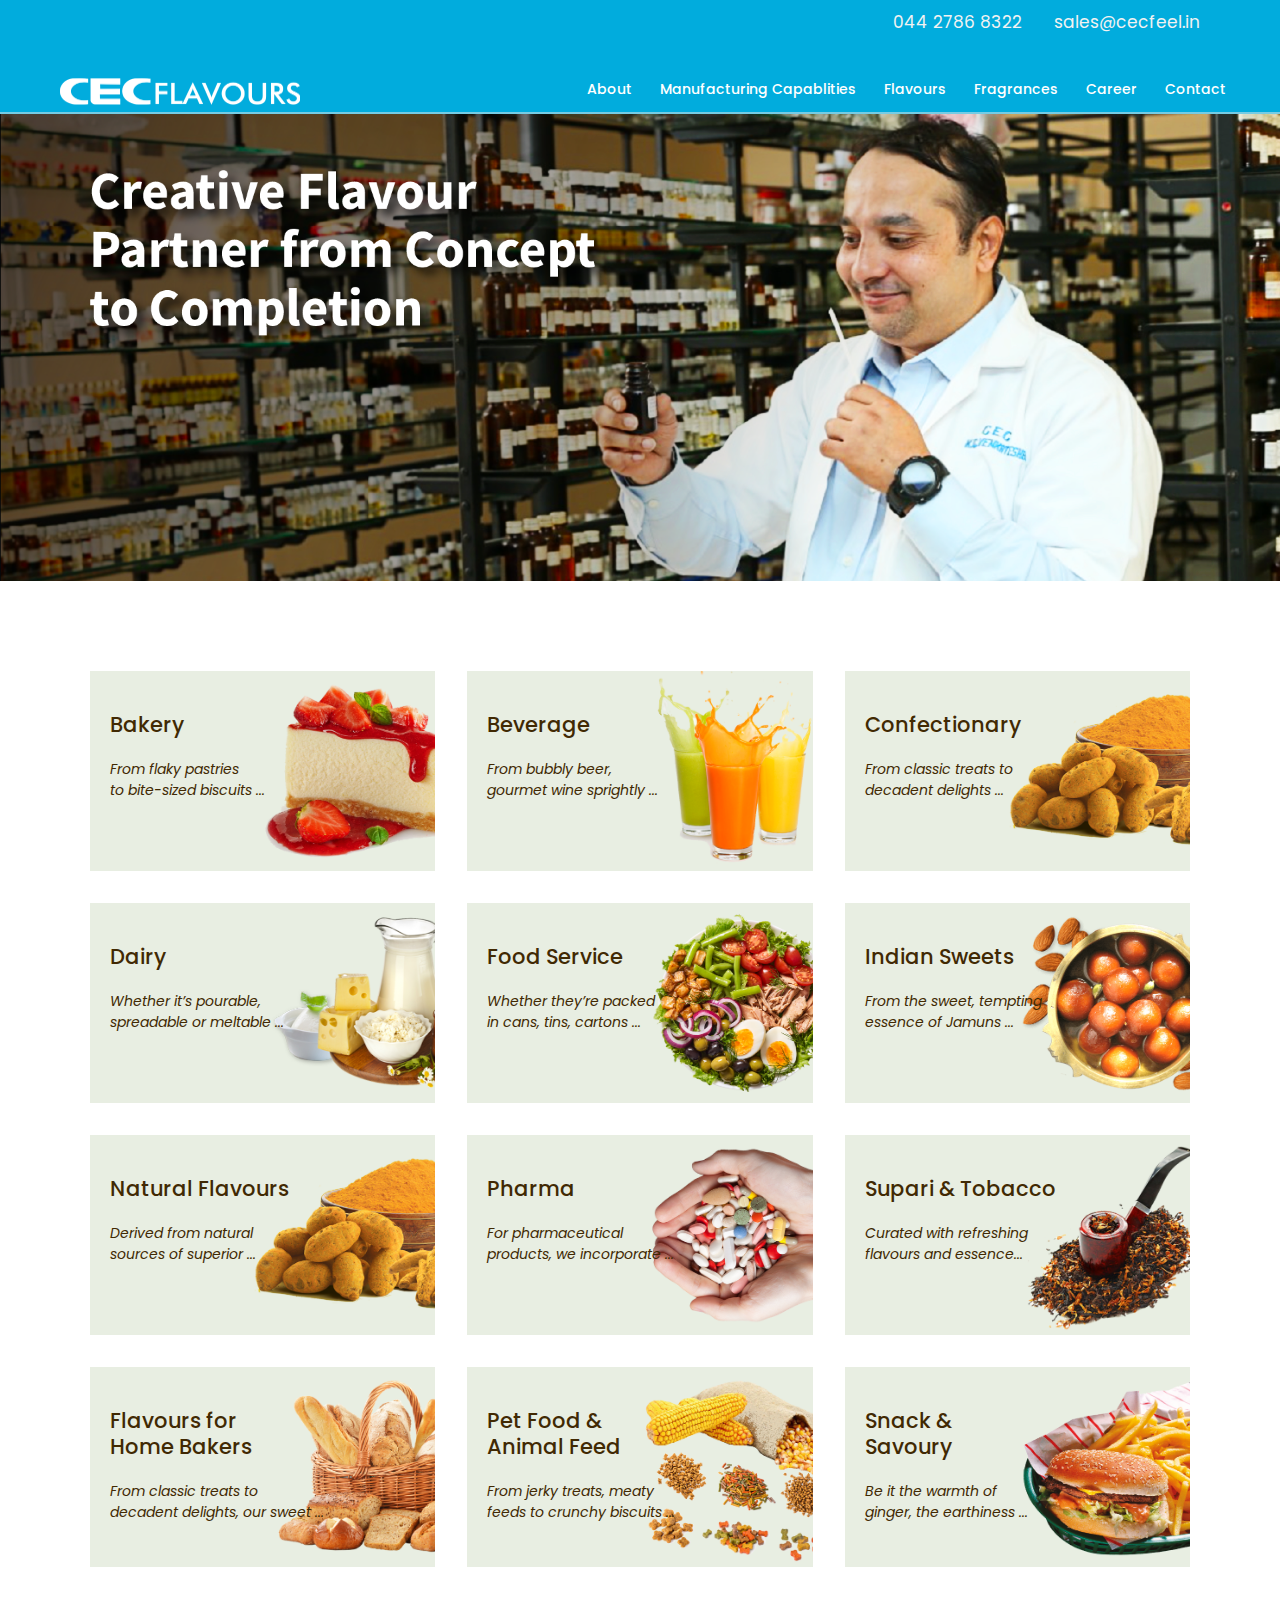
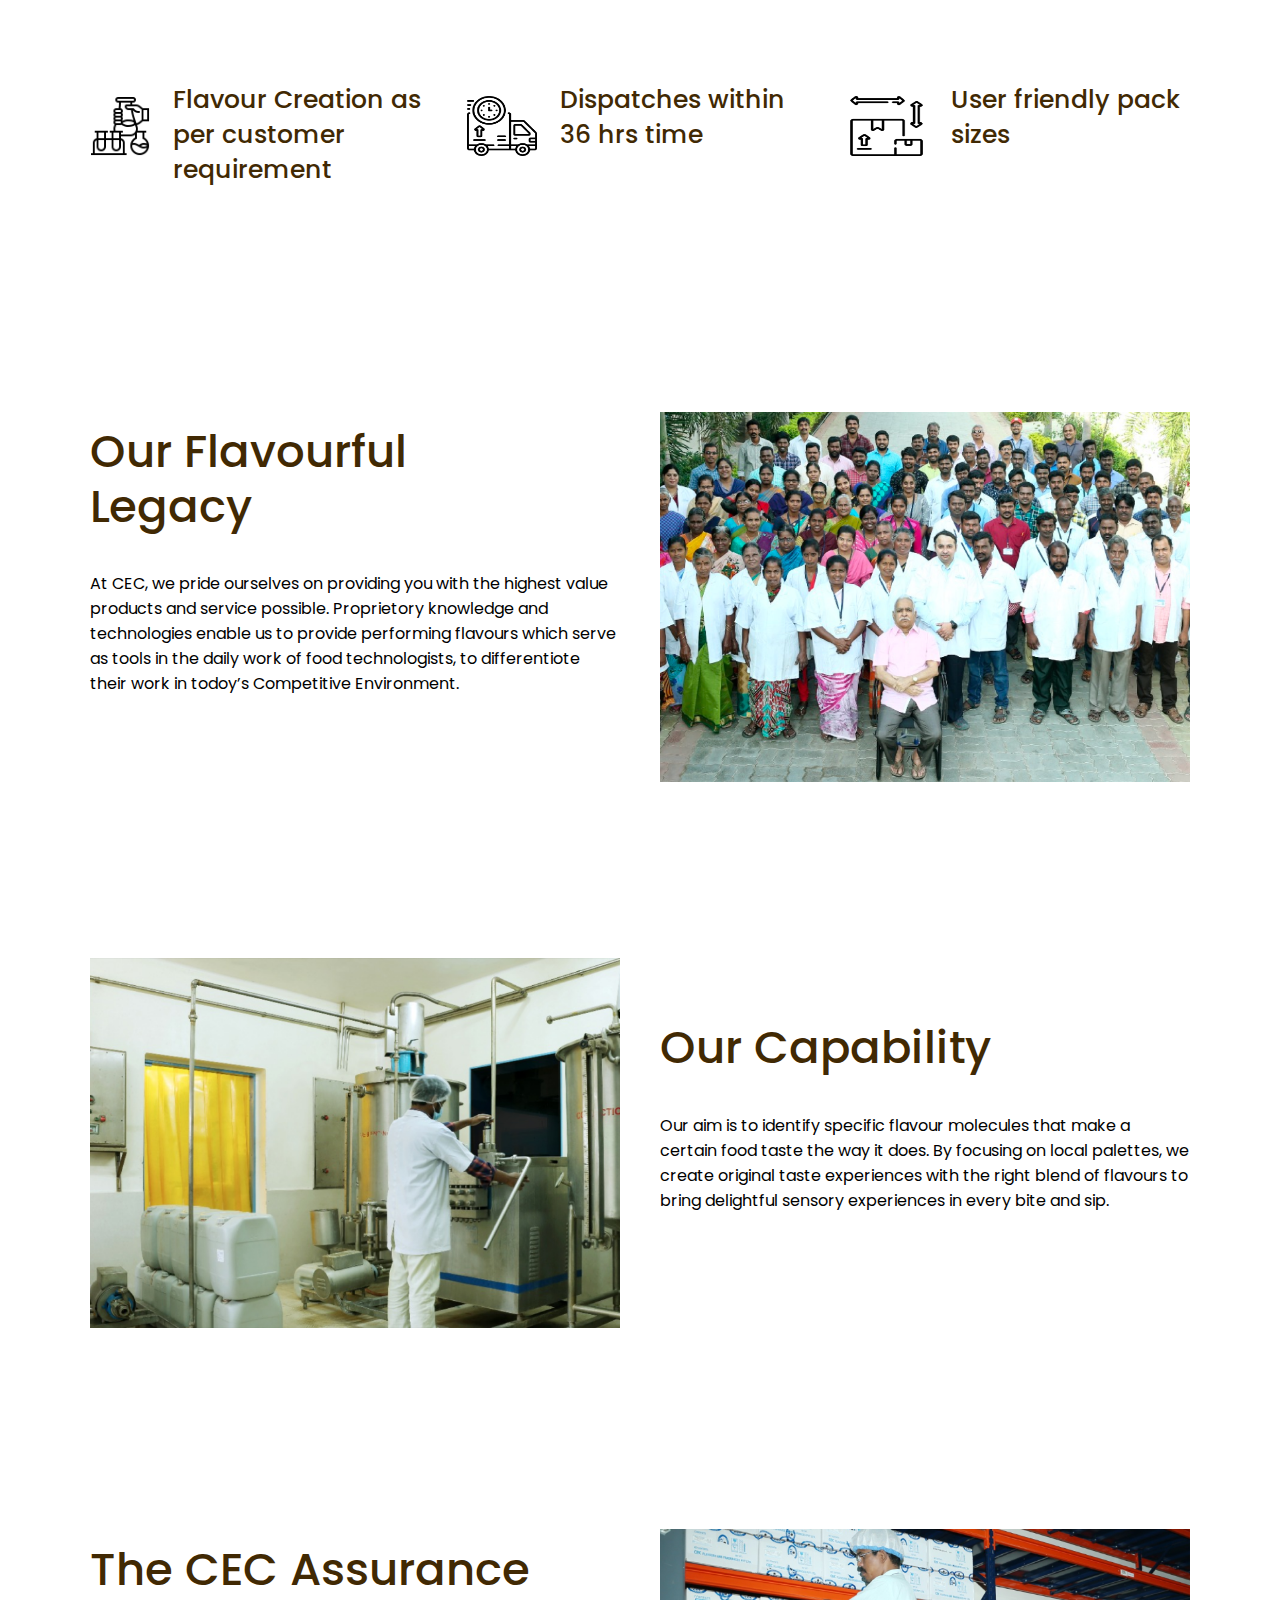
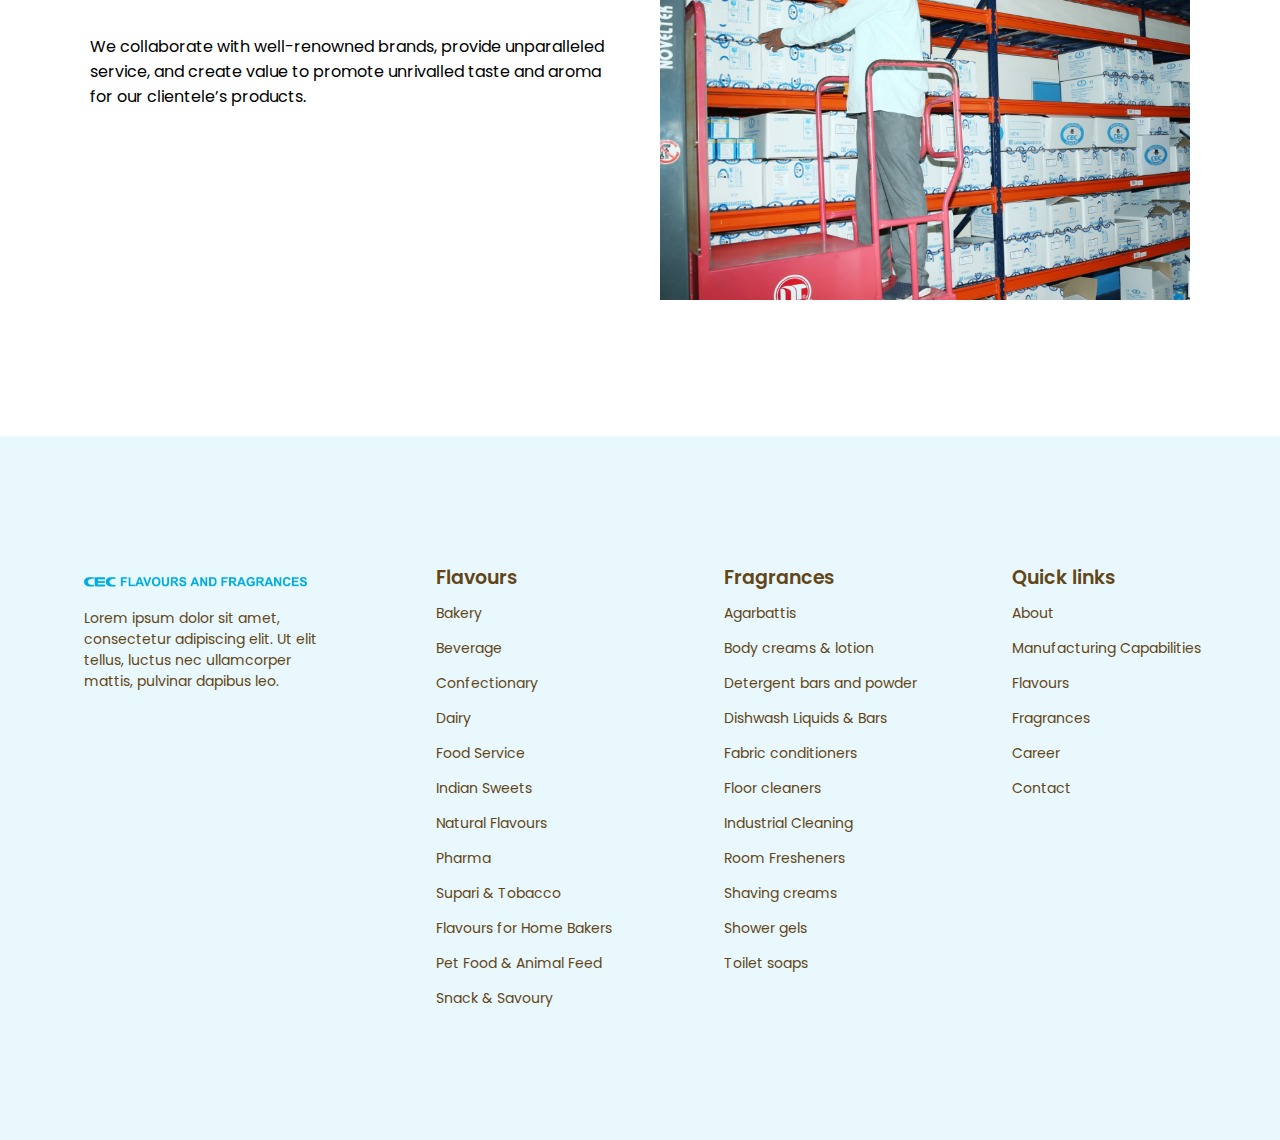
<file: index.html>
<!DOCTYPE html>
<html>
<head>
	<title>CEC Website</title>
	<meta charset="utf-8">
	<meta name="viewport" content="width=device-width, initial-scale=1.0">
	<link rel="stylesheet" type="text/css" href="css/style.css">
	<script src="https://cdnjs.cloudflare.com/ajax/libs/jquery/3.3.1/jquery.min.js"></script>
	<!-- header navbar js start here -->
	<script src="js/headerscript.js"></script>
	<!-- header navbar js end here -->
</head>
<body>
<!-- header section start here -->

<section class="navigation"  id="myHeader">
  <div class="topnav">
  <a href="#home"></a>
  <a href="#news"></a>
  <a href="#contact">sales@cecfeel.in</a>
  <a href="#about">044 2786 8322</a>
</div>
  <div class="nav-container header">
    <div class="brand">
      <a href="#!"><img src="images/CEC-flavours-logo.png" style="width: 50%;"> </a>
    </div>
    <nav>
      <div class="nav-mobile"><a id="navbar-toggle" href="#!"><span></span></a></div>
      <ul class="nav-list">
        <li>
          <a href="#!" class="active">Home</a>
        </li>
        <li>
          <a href="#!">About</a>
        </li>
        <li>
          <a href="#!">Manufacturing Capablities</a>
        </li>
        <li>
          <a href="#!">Flavours</a>
        </li>
        <li>
          <a href="#!">Fragrances</a>
        </li>
        <li>
          <a href="#!">Career</a>
        </li>
        <li>
          <a href="#!">Contact</a>
        </li>
      </ul>
    </nav>
  </div>
</section>
<!-- header section end here -->
<!-- slider section start here -->
<section>
	<div id="slidy-container">
  <figure id="slidy">
    <img src="images/cecsliderone.png" alt="sliderone" >
    <img src="images/cecslidertwo.png" alt="slidertwo" >
    <img src="images/cecsliderthree.png" alt="sliderthree" >
  </figure>
</div>
</section>
<!-- slider section end here -->
<!-- grid section start here -->
<section>
	<main>
		<article style="background-image: url('images/bakery.png');">
  	<a href="#"><h3>Bakery</h3>
  		<p><em>From flaky pastries <br> to bite-sized biscuits ...</em></p></a>
  </article>
  <article style="background-image: url('images/beverages.png');">
  	<a href="#"><h3>Beverage</h3>
  		<p><em>From bubbly beer, <br>gourmet wine sprightly ...</em></p></a>
  </article>
  <article style="background-image: url('images/natural-flavours.png');">
  	<a href="#"><h3>Confectionary</h3>
  		<p><em>From classic treats to<br>decadent delights ...</em></p></a>
  </article>
  <article style="background-image: url('images/dairy.png');">
  	<a href="#"><h3>Dairy</h3>
  		<p><em>Whether it’s pourable, <br>spreadable or meltable ...</em></p></a>
  </article>
  <article style="background-image: url('images/food-service.png');">
  	<a href="#"><h3>Food Service</h3>
  		<p><em>Whether they’re packed<br> in cans, tins, cartons ...</em></p></a>
  </article>
  <article style="background-image: url('images/sweets.png');">
  	<a href="#"><h3>Indian Sweets</h3>
  		<p><em>From the sweet, tempting <br>essence of Jamuns ... </em></p></a>
  </article>
  <article style="background-image: url('images/natural-flavours.png');">
  	<a href="#"><h3>Natural Flavours</h3>
  		<p><em>Derived from natural<br>sources of superior ...</em></p></a>
  </article>
  <article style="background-image: url('images/pharmacy.png');">
  	<a href="#"><h3>Pharma</h3>
  		<p><em>For pharmaceutical<br>products, we incorporate ...</em></p></a>
  </article>
  <article style="background-image: url('images/tobacco.png');">
  	<a href="#"><h3>Supari & Tobacco</h3>
  		<p><em>Curated with refreshing<br>flavours and essence... </em></p></a>
  </article>
  <article style="background-image: url('images/home-bakers.png');">
  	<a href="#"><h3>Flavours for <br> Home Bakers</h3>
  		<p><em>From classic treats to<br>decadent delights, our sweet ...</em></p></a>
  </article>
  <article style="background-image: url('images/pet-food.png');">
  	<a href="#"><h3>Pet Food &amp; <br>Animal Feed</h3>
  		<p><em>From jerky treats, meaty <br> feeds to crunchy biscuits ...</em></p></a>
  </article>	
  <article style="background-image: url('images/snack.png');">
  	<a href="#"><h3>Snack &amp; <br>Savoury</h3>
  		<p><em>Be it the warmth of<br>ginger, the earthiness ... </em></p></a>
  </article>
</main>
</section>
<!-- grid section end here -->
<!-- flex section start here -->
<section>
	<main class="flex">
    <div class="flex-item">
    	<img src="images/chemical-analysis.png">
    	<h3>Flavour Creation
as per customer requirement</h3>
    </div>
    <div class="flex-item">
    	<img src="images/delivery-van.png">
    	<h3>Dispatches within
36 hrs time</h3>
    </div>
    <div class="flex-item">
    	<img src="images/delivery-box.png">
    	<h3>User friendly
pack sizes</h3>
    </div>
  </main>
</section>
<!-- flex section end here -->
<!-- flex-twocol section start here -->
<section>
	<div class="flex-container flexone">
  <div class="flex-item-left flex-one-left">
  	<h2>Our Flavourful Legacy</h2>
  	<p>At CEC, we pride ourselves on providing you with the highest value products and service possible. Proprietory knowledge and technologies enable us to provide performing flavours which serve as tools in the daily work of food technologists, to differentiote their work in todoy’s Competitive Environment.</p>
  </div>
  <div class="flex-item-right flex-one-right">
  	<img src="images/cec-legacy.png">
  </div>
</div>
</section>
<!-- flex-twocol section end here -->
<!-- flex-twocol section start here -->
<section>
	<div class="flex-container flextwo">
  <div class="flex-item-left flex-two-left">
  	<img src="images/cec-capacity.png">
  </div>
  <div class="flex-item-right flex-two-right">
  	<h2>Our Capability</h2>
  	<p>Our aim is to identify specific flavour molecules that make a certain food taste the way it does. By focusing on local palettes, we create original taste experiences with the right blend of flavours to bring delightful sensory experiences in every bite and sip.</p>
  </div>
</div>
</section>
<!-- flex-twocol section end here -->
<!-- flex-twocol section start here -->
<section>
	<div class="flex-container flexone">
  <div class="flex-item-left flex-one-left">
  	<h2>The CEC Assurance</h2>
  	<p>We collaborate with well-renowned brands, provide unparalleled service, and create value to promote unrivalled taste and aroma for our clientele’s products.</p>
  </div>
  <div class="flex-item-right flex-one-right">
  	<img src="images/cec-legacy-products.png" >
  </div>
</div>
</section>
<!-- flex-twocol section end here -->
<!-- footer section start here -->
<section>
	<!-- <footer>
		<div class="footer-logo">
			<img src="images/cec-logo.png">
		</div>
		<div class="footer-newsletter">
			<form action="#">
    			<input type="text" placeholder="Email Address" />
    			<input type="submit" value="Subscribe" />
  			</form>
		</div>
		<div class="footer-copyright">
			<hr>
			<p> <a href="#"> © Copyright CEC Flavours and Fragrances </a> </p>
		</div>
	</footer> -->
<footer>
  <div class="row">
  <div class="column" style="/*flex: 30%;*/ padding: 36px 84px;">
    <a href="#!" style="text-align: left;"><img src="images/footerlogo.png" style="width: 90%;"> </a>
    <p>Lorem ipsum dolor sit amet, consectetur adipiscing elit. Ut elit tellus, luctus nec ullamcorper mattis, pulvinar dapibus leo.</p>
  </div>
  
  <div class="column">
    <h2>Flavours</h2>
    <p> <a href="#"> Bakery </a> </p>
    <p> <a href="#"> Beverage</a></p>
    <p> <a href="#"> Confectionary</a></p>
    <p> <a href="#"> Dairy</a></p>
    <p> <a href="#"> Food Service</a></p>
    <p> <a href="#"> Indian Sweets</a></p>
    <p> <a href="#"> Natural Flavours</a></p>
    <p> <a href="#"> Pharma</a></p>
    <p> <a href="#"> Supari & Tobacco</a></p>
    <p> <a href="#"> Flavours for Home Bakers</a></p>
    <p> <a href="#"> Pet Food & Animal Feed</a></p>
    <p> <a href="#"> Snack & Savoury</a></p>
  </div>
  
  <div class="column">
    <h2>Fragrances</h2>
    <p> <a href="#"> Agarbattis</a></p>
    <p> <a href="#"> Body creams & lotion</a></p>
    <p> <a href="#"> Detergent bars and powder</a></p>
    <p> <a href="#"> Dishwash Liquids & Bars</a></p>
    <p> <a href="#"> Fabric conditioners</a></p>
    <p> <a href="#"> Floor cleaners</a></p>
    <p> <a href="#"> Industrial Cleaning</a></p>
    <p> <a href="#"> Room Fresheners</a></p>
    <p> <a href="#"> Shaving creams</a></p>
    <p> <a href="#"> Shower gels</a></p>
    <p> <a href="#"> Toilet soaps</a></p>
  </div>
  
  <div class="column">
    <h2>Quick links</h2>
    <p> <a href="#"> About </a> </p>
    <p> <a href="#"> Manufacturing Capabilities </a></p>
    <p> <a href="#"> Flavours </a></p>
    <p> <a href="#"> Fragrances </a></p>
    <p> <a href="#"> Career </a></p>
    <p> <a href="#"> Contact </a></p>
  </div>
</div>
</footer>  
</section>
<!-- footer section end here -->
</body>
<script>
window.onscroll = function() {myFunction()};

var header = document.getElementById("myHeader");
var sticky = header.offsetTop;

function myFunction() {
  if (window.pageYOffset > sticky) {
    header.classList.add("sticky");
  } else {
    header.classList.remove("sticky");
  }
}
</script>
<!-- slider js start here -->
<script src="js/slider.js"></script>
<!-- slider js end here -->

</html>
</file>
<file: css/style.css>
@import url('https://fonts.googleapis.com/css2?family=Poppins:ital,wght@0,100;0,200;0,300;0,400;0,500;0,600;0,700;0,800;0,900;1,100;1,200;1,300;1,400;1,500;1,600;1,700;1,800;1,900&display=swap');

body{
    margin: 0;
     padding: 0;
     font-family: 'Poppins', sans-serif;
}
:root {
    --fontcolor-black: #412903;
    --fontcolor-white: #fff;
    --fontcolor-hover: #01acdd;
    --backgroundcolor-black: #000;
    --fontsize-header: 14px;
    --themecolor-hover: #01acdd;
    --themebackground-colorblack: #000; 
    --themeblue-color: #01acdd;
    --themeheading-h2color: #412903;
    --themeparagraph-color: #634618;
    --themeheading-h3color: #412903;
}
 .navigation {
     height: 112px;
     background: linear-gradient(45deg, #01acdd, #01acdd);
     border-bottom: 2px solid;
     border-color: rgba(235,235,235,0.5) !important;
}
.header {
  padding: 10px 16px;
  background: #01ACDD;
  color: #f1f1f1;
}
.sticky {
  position: fixed;
  top: 0;
  width: 100%;
}

.sticky + .content {
  padding-top: 102px;
}
 .brand {
     position: absolute;
     padding-left: 20px;
     padding-top: 16px;
     float: left;
     line-height: 55px;
     text-transform: uppercase;
     font-size: 1.4em;
}
 .brand a, .brand a:visited {
     color: #ffffff;
     text-decoration: none;
}
 .nav-container {
     max-width: 1200px;
     margin: 0 auto;
}
.nav-info{
    float: right;
  }  
 nav {
     float: right;
     padding-top: 16px;
}

 nav ul {
     list-style: none;
     margin: 0;
     padding: 0;
}
 nav ul li {
     float: left;
     position: relative;
}
 nav ul li a,nav ul li a:visited {
     display: block;
     padding: 9px 14px;
     line-height: xpx;
     color: var(--fontcolor-white);
     font-size: var(--fontsize-header);
     font-weight: 500;
     /*background: #262626 ;*/
     text-decoration: none;
}
 nav ul li a{
     /*background: transparent;*/
     /*color: #FFF;*/
}
nav ul li a:hover, nav ul li a:visited:hover {
     background: var(--fontcolor-white);
     color: var(--fontcolor-hover);
}
.nav-list li a.active{
    color: var(--fontcolor-hover);
}

.navbar-dropdown li a{
     background: #2581DC;
}
 nav ul li a:not(:only-child):after, nav ul li a:visited:not(:only-child):after {
     padding-left: 4px;
     content: ' \025BE';
}
 nav ul li ul li {
     min-width: 190px;
}
 nav ul li ul li a {
     padding: 15px;
     line-height: 20px;
}
 .navbar-dropdown {
     position: absolute;
     display: none;
     z-index: 1;
     background: #fff;
     box-shadow: 0 0 35px 0 rgba(0,0,0,0.25);
}
/* Mobile navigation */
 .nav-mobile {
     display: none;
     position: absolute;
     top: 0;
     right: 0;
     background: transparent;
     height: 55px;
     width: 70px;
}
 .topnav {
  overflow: hidden;
  background: linear-gradient(45deg, #01acdd, #01acdd);
}

.topnav a {
  float: right;
  color: #f2f2f2;
  text-align: center;
  padding: 9px 16px;
  text-decoration: none;
  font-size: 17px;
}

.topnav a:hover {
  background-color: #ddd;
  color: black;
}

.topnav a.active {
  background-color: #04AA6D;
  color: white;
}
 @media only screen and (max-width: 987px) {
     .nav-mobile {
         display: block;
         margin-top: 16px;
    }
     nav {
         width: 100%;
         padding: 55px 0 15px;
    }
     nav ul {
         display: none;
         margin-top: 35px !important;
    }
     nav ul li {
         float: none;
    }
     nav ul li a {
         padding: 15px;
         line-height: 20px;
    }
     nav ul li ul li a {
         padding-left: 30px;
    }
    nav ul li a, nav ul li a:visited{
        color: var(--backgroundcolor-black);
      }   
     .navbar-dropdown {
         position: static;
    }
   
}
 @media screen and (min-width:987px) {
     .nav-list {
         display: block !important;
    }
}
 #navbar-toggle {
     position: absolute;
     left: 18px;
     top: 53px;
     cursor: pointer;
     padding: 10px 35px 16px 0px;
}
 #navbar-toggle span, #navbar-toggle span:before, #navbar-toggle span:after {
     cursor: pointer;
     border-radius: 1px;
     height: 3px;
     width: 30px;
     background: var(--fontcolor-white);
     position: absolute;
     display: block;
     content: '';
     transition: all 300ms ease-in-out;
}
 #navbar-toggle span:before {
     top: -10px;
}
 #navbar-toggle span:after {
     bottom: -10px;
}
 #navbar-toggle.active span {
     background-color: transparent;
}
 #navbar-toggle.active span:before, #navbar-toggle.active span:after {
     top: 0;
}
 #navbar-toggle.active span:before {
     transform: rotate(45deg);
}
 #navbar-toggle.active span:after {
     transform: rotate(-45deg);
}

/*grid design start*/
#slidy-container { 
  width: 100%; overflow: hidden; margin: 0 auto;
}
main {
  max-width: 1100px;
  margin: 90px auto;
  /*padding: 80px 20px 0px;*/
  padding: 0px 20px;
  /*width: 100%; */
  display: grid;
  /* Define Auto Row size */
  grid-auto-rows: 200px; 
  /*Define our columns */
  grid-template-columns: repeat(auto-fill, minmax(300px, 1fr)); 
  grid-gap: 2em;
}

article {
  /*border-radius: 10px;*/
  padding: 20px;
  color: #fff;
  overflow-x:hidden;
  background-repeat: no-repeat;background-position: center center; background-size: cover;
}

article h3{
    color: #412903;
    font-family: 'Poppins', sans-serif;
    font-size: 21px;
    line-height: 26px;
    font-weight: 500;
}
article a{
    text-decoration: none;
}
article p{
    color: #412903;
    font-family: 'Poppins', sans-serif;
    font-size: 14px;
    /*line-height: 26px;*/
    font-weight: 400;
}

.flex-container {
  max-width: 1100px;
  margin: 89px auto;
  padding: 0 20px;
  display: flex;
  flex-direction: row;
  text-align: left;
}

.flex-item-left {
  flex: 50%;
}
.flex-one-left{
    padding: 40px 40px 40px 0px;
}
.flex-one-left h2{
    font-size: 45px;
    padding-right: 76px;
    font-weight: 500;
    line-height: 55px;
    color: var(--themeheading-h2color);
}

.flex-one-right p{
    font-size: 15px;
    font-weight: 400;
    line-height: 26px;
    color: var(--themeparagraph-color);
}

.flex-item-right {
  padding: 65px 0px 40px 0px;
  flex: 50%;
}

.flex-two-left{
    padding: 40px 40px 40px 0px;
}
.flex-two-left p{
    font-size: 15px;
    font-weight: 400;
    line-height: 26px;
    color: var(--themeparagraph-color);
}

.flex-two-right h2{
    font-size: 45px;
    font-weight: 500;
    line-height: 55px;
    color: var(--themeheading-h2color);
}

/* Responsive layout - makes a one column-layout instead of two-column layout */
@media (max-width: 987px) {
  .flex-container {
    flex-direction: column;
  }
  .flex-one-left{
    padding: 0px 0px 0px 0px;
}
  .flex-two-left{
    padding: 0px 0px 0px 0px;
}
main{
    max-width: 800px;
}
}
@media (max-width: 768px) {
    main{
    max-width: 450px;
}
}
@media (max-width: 340px) {
main{
    padding: 0px 9px;
}
}
/*grid design end*/
/*flex deisgn start*/
.flex {
      display: flex;
      flex-flow: row wrap;
      /*justify-content: space-between;*/ /* space-around */
      align-content: left;
      align-items: baseline;
      padding: 0 20px;
    }
    /* body */
    .flex-item {
        display: flex;
      width: 100%;
      height: 100%;
    }
    .flex-item h3{
        font-size: 25px;
        font-weight: 500;
        line-height: 35px;
        color: var(--themeheading-h3color);
        padding-left: 23px;
    }
    .flex-item img{
        width: 30%; height: 30%; padding-top: 39px;
    }
    .flex-one-right img{
        width: 100%;
    }
    .flex-two-left img{
        width: 100%;
    }

    @media (min-width: 768px) {
      .flex-item {
        flex: 1 1 0;
        height: 200px;
      }
    }
/*flex design end*/
/*footer design start*/
footer{
        /*background-color: #01ACDD; */
        height: 400px; 
        /*text-align: center;*/
    }
    .footer-logo{
        padding-top: 70px;
        padding-bottom: 20px;
    }
    .footer-newsletter{
        padding-bottom: 110px;
    }
    .footer-newsletter form input[type="text"]{
        padding: 9px 35px;
        border: 1px solid var(--themebackground-colorblack);
    }
    .footer-newsletter form input[type="submit"]{
        padding: 10px 35px;
        margin-top: 9px;
        background-color: var(--themeblue-color);
        border: none;
        color: var(--fontcolor-white);
    }
    .footer-copyright{
        text-align: center;
    }
    .footer-copyright p a{
        font-size: 14px;
        line-height: 26px;
        font-weight: 400;
        color: #634618;
        text-decoration: none;
    }
    .footer-copyright p a:hover{
        color: var(--themecolor-hover);
    }
    .footer-copyright hr{
        width: 80%;
        border-top: 1px solid rgba(69, 45, 8, .2);
    }


/* Container for flexboxes */
.row {
  display: flex;
  flex-wrap: wrap;
background-color: #E8F8FC;
    padding: 97px 0px;

}

/* Create four equal columns */
.column {
  flex: 19%;
  padding: 20px;
  max-width: 1200px;
}
.column h2{
font-weight: 600;
    font-size: 19px;
    line-height: 19px;
    color: #634618;
    text-align: left;
}
.column p{
color: #634618;
    font-size: 14px;
}
.column p a{
    text-decoration: none;
    color: #634618;
}

.column p a:hover{
    text-decoration: none;
    color: #01ACDD;
}

/* On screens that are 600px wide or less, make the columns stack on top of each other instead of next to each other */
@media screen and (max-width: 804px) {
    .column {
    flex: 35%;
  }
  .column h2{
font-weight: 600;
    font-size: 19px;
    line-height: 19px;
    color: #634618;
    text-align: left;
}
.column p{
color: #634618;
    font-size: 14px;
}
.column p a{
    text-decoration: none;
    color: #634618;
}
}

@media screen and (max-width: 425px) {
    .column {
    flex: 100%;
  }
  .column h2{
font-weight: 600;
    font-size: 14px;
    line-height: 19px;
    color: #634618;
    text-align: left;
}
.column p{
color: #634618;
    font-size: 14px;
}
.column p a{
    text-decoration: none;
    color: #634618;
}
}

/*footer design end*/
</file>
